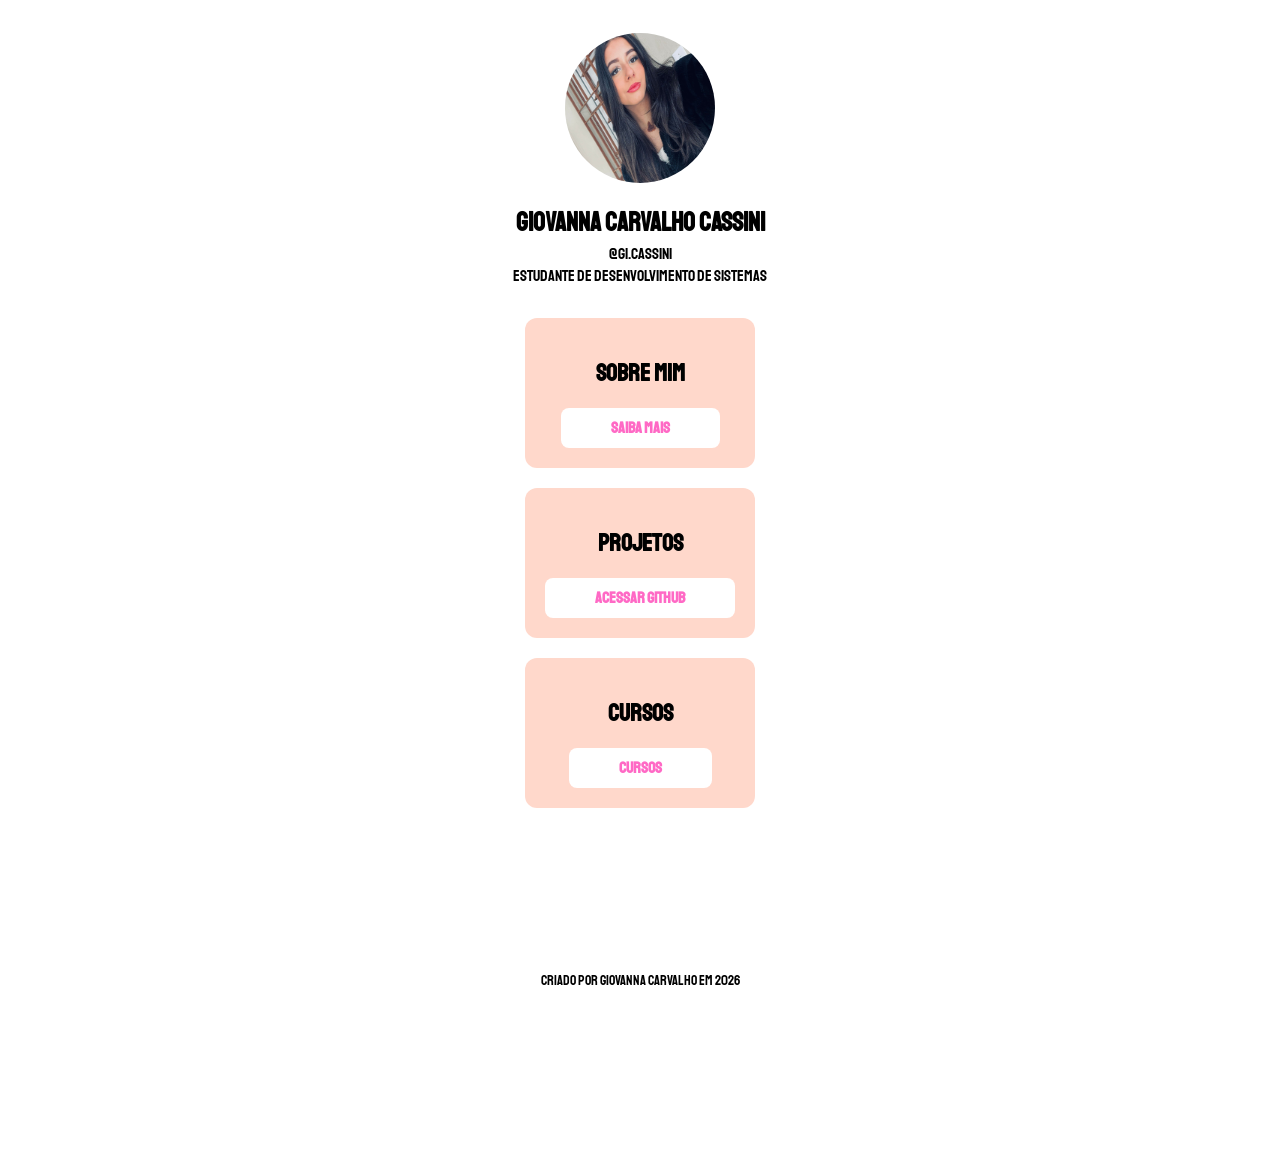
<file: index.html>
<!DOCTYPE html>
<html lang="pt-br">

<head>
    <meta charset="UTF-8">
    <meta name="viewport" content="width=device-width, initial-scale=1.0">
    <title>Perfil</title>

    <link rel="stylesheet" href="./style.css">

    <link rel="preconnect" href="https://fonts.googleapis.com">
    <link rel="preconnect" href="https://fonts.gstatic.com" crossorigin>
    <link href="https://fonts.googleapis.com/css2?family=Staatliches&display=swap" rel="stylesheet">
</head>

<body>

    <header>
        <img src="WhatsApp Image 2026-08-28 at 14.34.00.jpeg" alt="Minha foto">

        <h1>Giovanna Carvalho Cassini</h1>

        <p>@gi.cassini</p>
        <p>Estudante de Desenvolvimento de Sistemas</p>
    </header>

    <main>

        <section class="card">
            <h2>Sobre Mim</h2>
            <a href="sobre.html">Saiba Mais</a>
        </section>

        <section class="card">
            <h2>Projetos</h2>
            <a href="https://github.com/">
                Acessar GitHub
            </a>
            </section>
    
            <section class="card">
                <h2>Cursos</h2>
                <a href="./cursos.html"> 
                    Cursos
                </a>
            </section>
        </main>


    <footer>
        <p>Criado por Giovanna Carvalho em 2026</p>
    </footer>

</body>

</html>
</file>
<file: style.css>
body {
  margin: 0;
  font-family: "Staatliches", sans-serif;
  font-weight: 400;
  font-style: normal;
  background: linear-gradient(120deg, #D88C9A);
  color:rgb(0, 0, 0);
  display: flex;
  flex-direction: column;
  align-items: center;
}

header {
  text-align: center;
  padding: 30px;
}

header img {
  width: 150px;
  height: 150px;
  border-radius: 50%;
  border: 3px solid white;
}

header h1{
  margin: 15px 0 5px;
  font-size:26px;
}

header p{
  margin: 2px;
  font-size: 16px;
}

main {
  display: flex;
  flex-direction: column;
  gap: 20px;
}

.card {
  background:#FFD8CB;
  border-radius: 12px;
  padding: 20px;
  text-align: center;
  transition: transform 0.2s ease;
}

.card:hover {
  transform: scale(1.1);
}

.card h2 {
  margin-bottom: 10px;
}

.card a {
  display: inline-block;
  margin-top: 10px;
  padding: 10px 50px;
  background:white;
  color: rgb(255, 105, 197);
  text-decoration: none;
  border-radius: 8px;
  font-weight: bold;
}

footer {
  margin: 150px 0;
  font-size: 14px;
}
</file>
